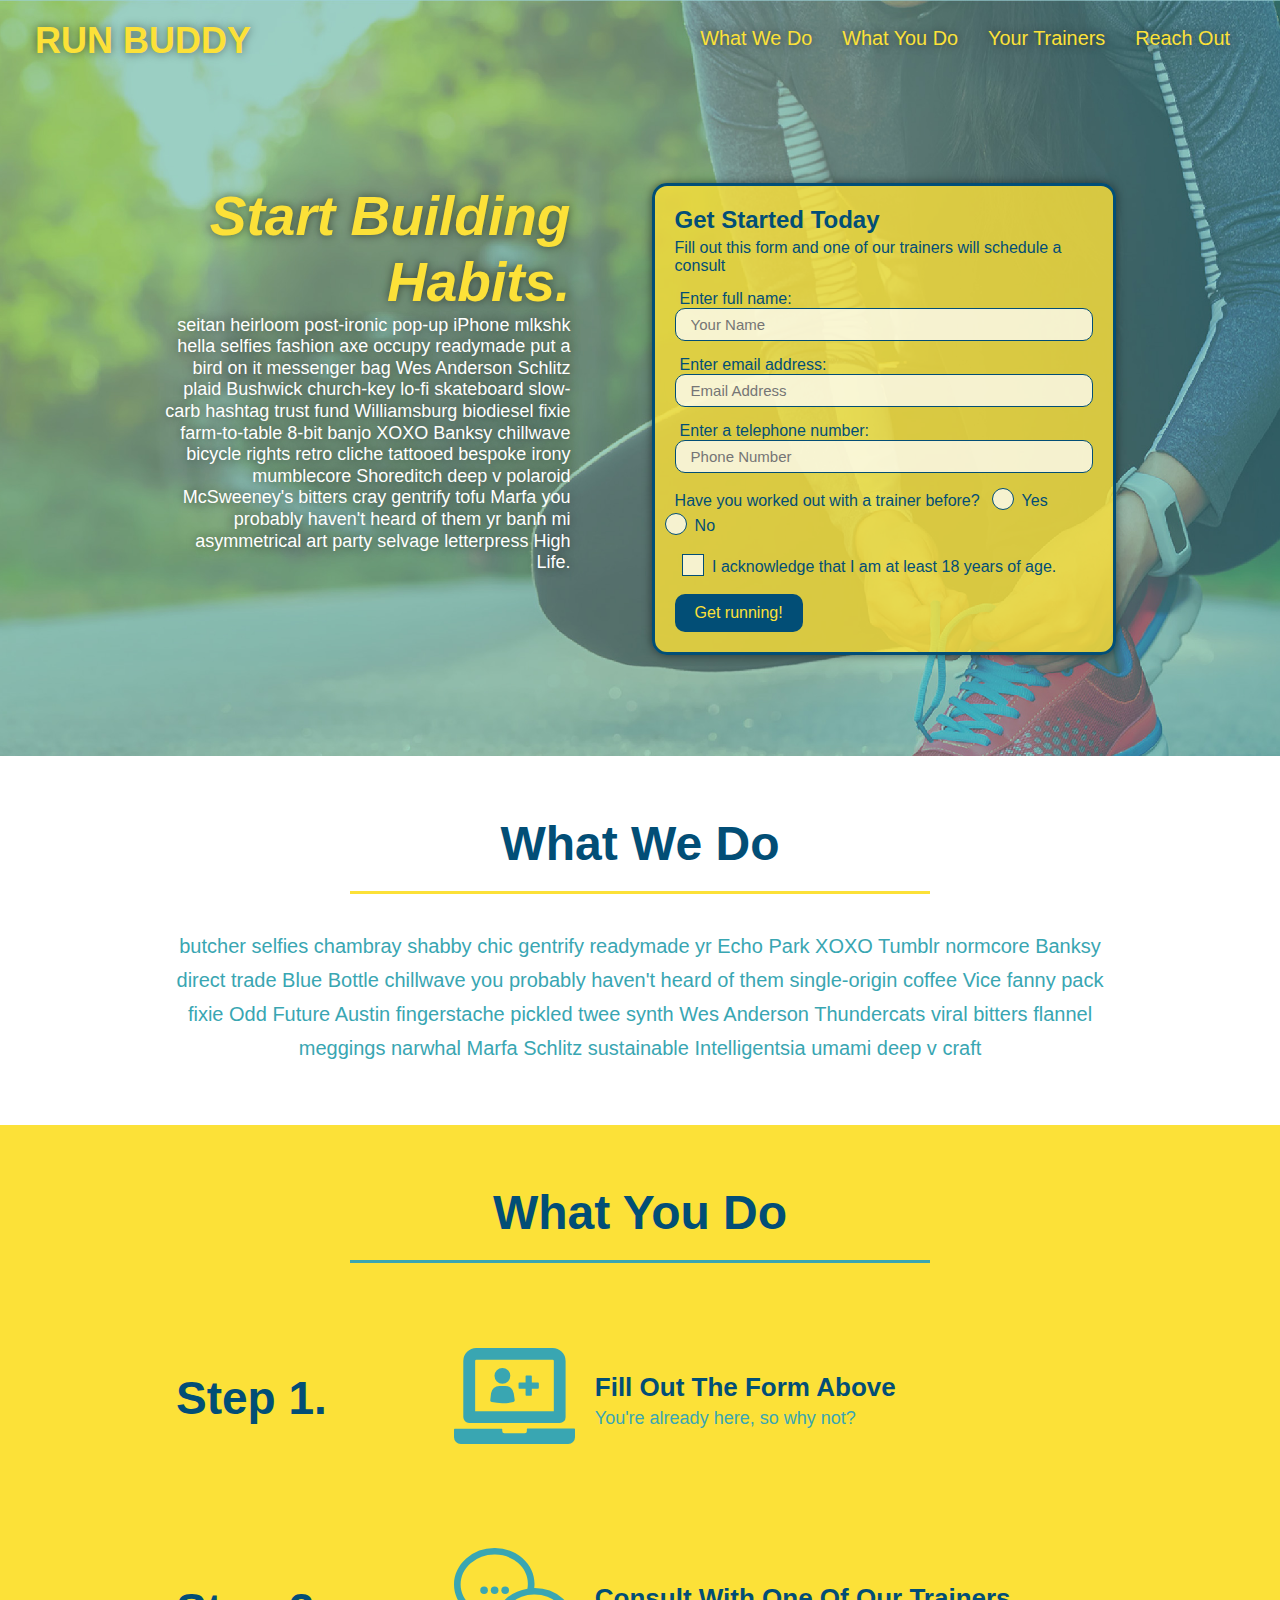
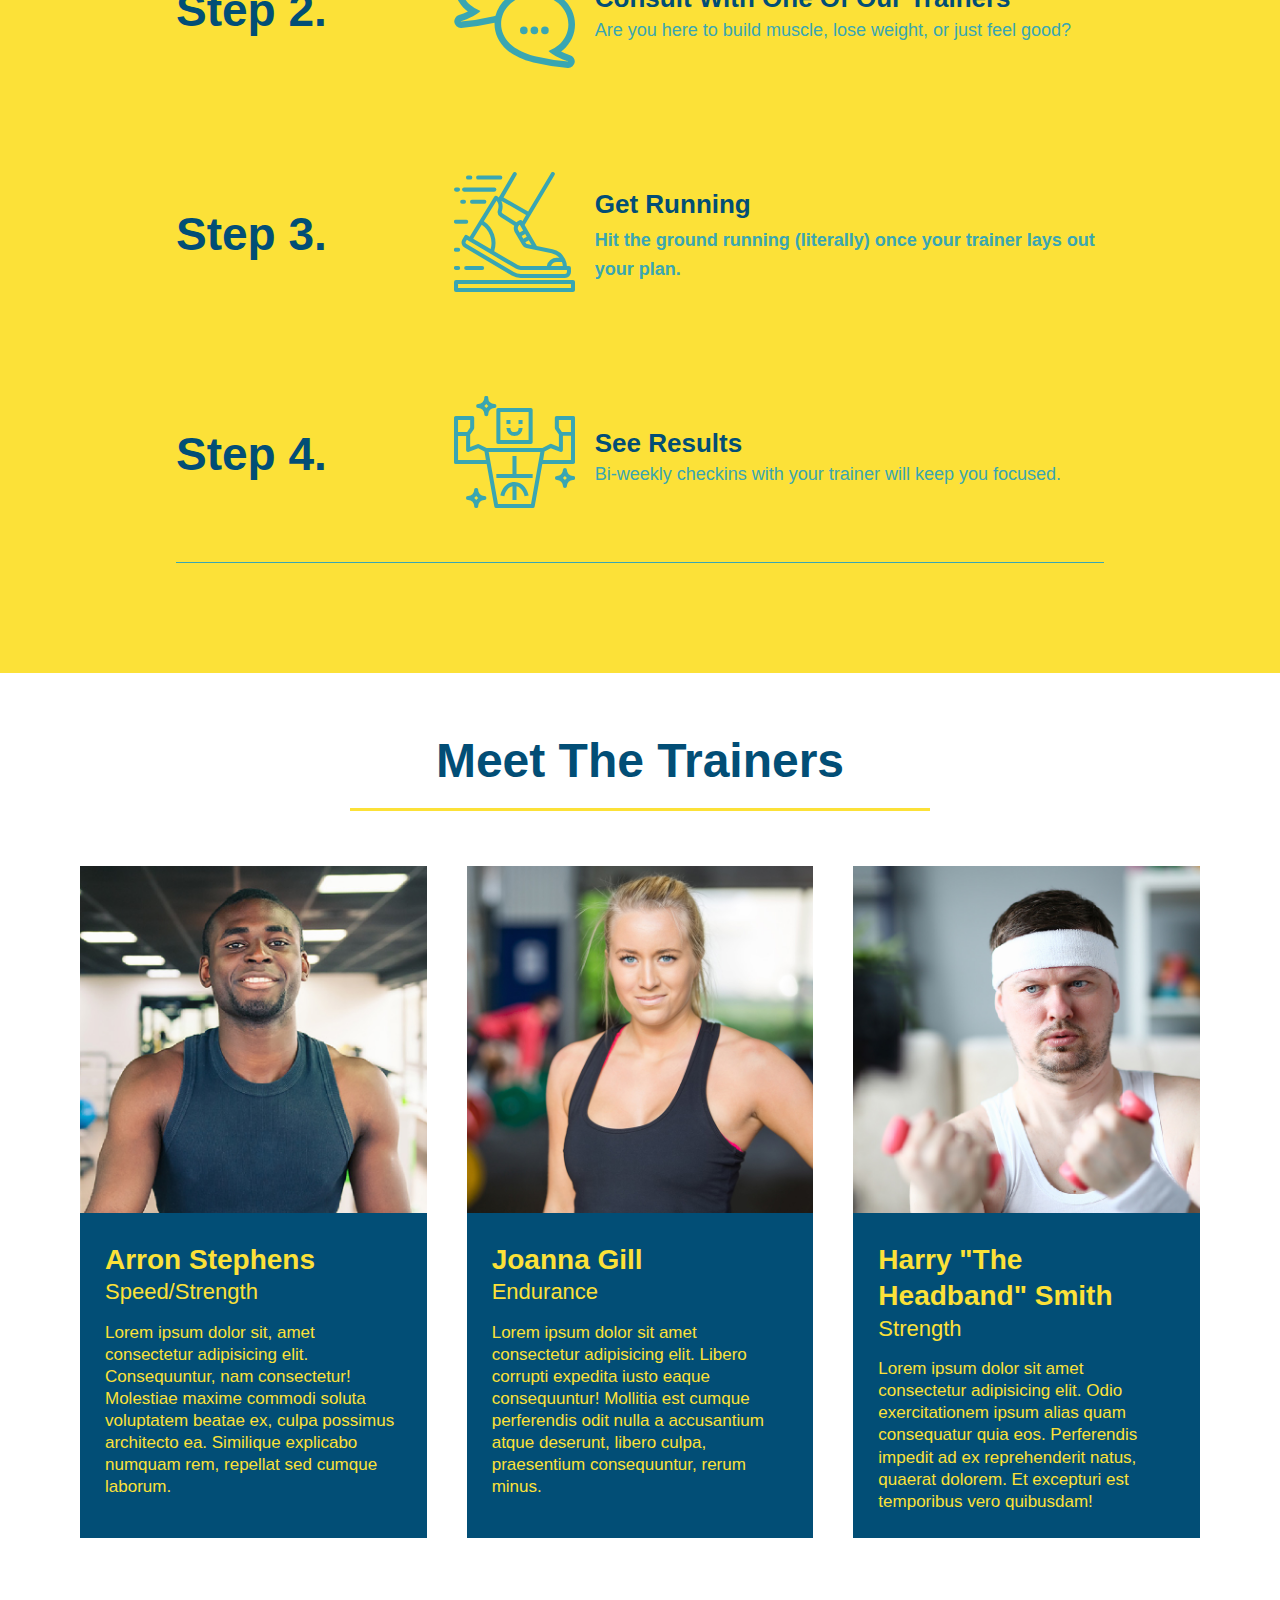
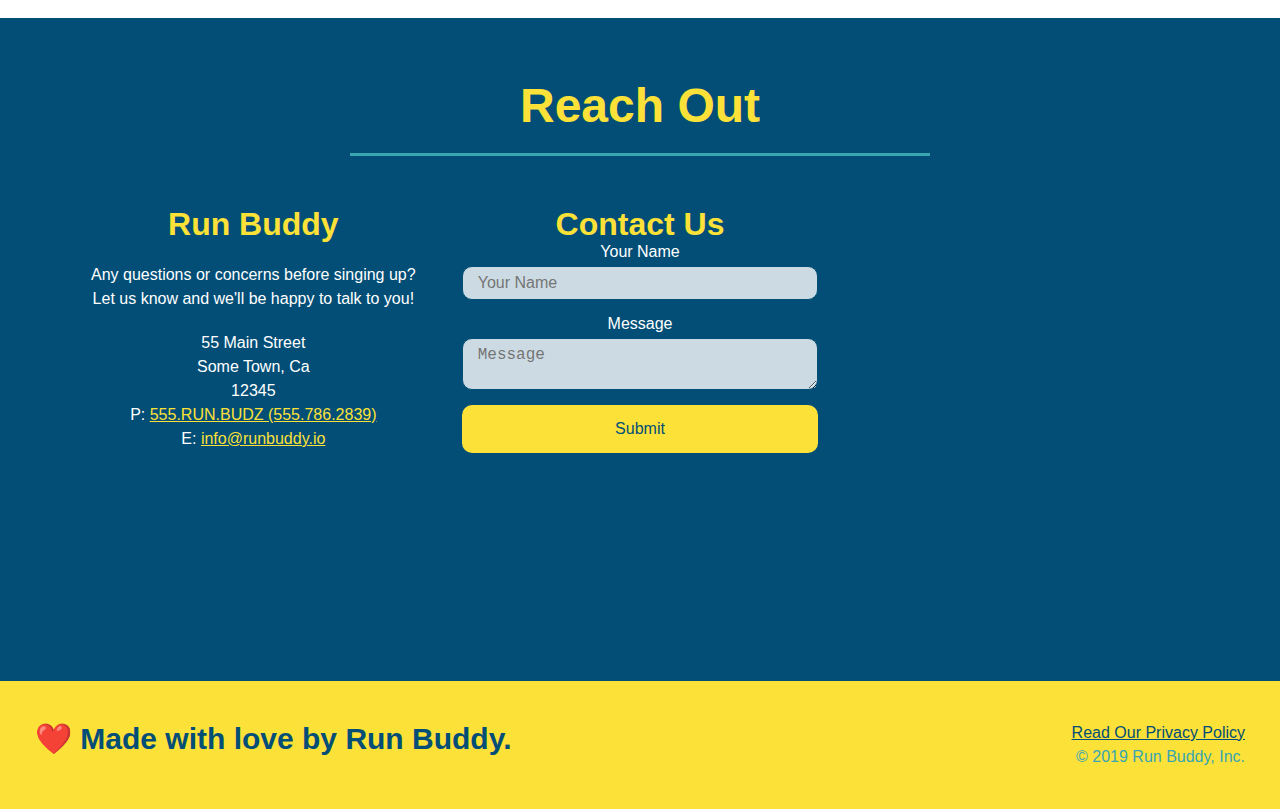
<file: index.html>
<!DOCTYPE html>
<html lang="en">
<head>
    <meta charset="UTF-8" />
    <meta name="viewport" content="width=device-width, initial-scale=1.0" />
    <title>Run Buddy</title>
    <link rel="stylesheet" href="./assets/css/style.css" />
</head>

<body>
    <!-- navigation tags - block level element -->
    <header>
        <h1>
            <a href="/">
                RUN BUDDY
            </a>
        </h1>
        <nav>
            <ul>
                <li>
                    <a href="#what-we-do">What We Do</a>
                </li>
                <li>
                    <a href="#what-you-do">What You Do</a>
                </li>
                <li>
                    <a href="#your-trainers">Your Trainers</a>
                </li>
                <li>
                    <a href="#reach-out">Reach Out</a>
                </li>
            </ul>
        </nav>
    </header>
    <!-- end navigation -->

    <!-- hero/jumbotron -->
    <section class="hero">
        <div class="hero-cta">
            <h2>Start Building Habits.</h2>
            <p>seitan heirloom post-ironic pop-up iPhone mlkshk hella selfies fashion axe occupy readymade put a bird on it messenger bag Wes Anderson Schlitz plaid Bushwick church-key lo-fi skateboard slow-carb hashtag trust fund Williamsburg biodiesel fixie farm-to-table 8-bit banjo XOXO Banksy chillwave bicycle rights retro cliche tattooed bespoke irony mumblecore Shoreditch deep v polaroid McSweeney's bitters cray gentrify tofu Marfa you probably haven't heard of them yr banh mi asymmetrical art party selvage letterpress High Life.</p>
        </div>

        <div class="hero-form">
            <h3>Get Started Today</h3>
            <p>Fill out this form and one of our trainers will schedule a consult</p>
            <form>
                <label for="name">Enter full name:</label>
                <input type="text" placeholder="Your Name" name="name" id="name" class="form-input" />
                <label for="email">Enter email address:</label>
                <input type="email" placeholder="Email Address" name="email" id="email" class="form-input" />
                <label for="phone">Enter a telephone number:</label> 
                <input type="tel" placeholder="Phone Number" name="phone" id="phone" class="form-input" />
                <p>
                    Have you worked out with a trainer before?
                    <span class="radio-wrapper">
                        <input type="radio" name="trainer-confirm" id="trainer-yes" />
                        <label for="trainer-yes">Yes</label>
                    </span>
                    <span class="radio-wrapper">
                        <input type="radio" name="trainer-confirm" id="trainer-no" />
                        <label for="trainer-no">No</label>
                    </span>
                </p>
                <p>
                    <span class="checkbox-wrapper">
                        <input type="checkbox" name="age-confirm" id="checkbox" />
                        <label for="checkbox">
                            I acknowledge that I am at least 18 years of age.
                        </label>
                    </span>
                </p>
                <button type="submit">
                    Get running!
                </button>
            </form>
        </div>   
    </section>
    <!-- end header -->

    <!-- "what we do" section -->
    <section id="what-we-do" class="intro">
        <div class="flex-row">
        <h2 class="section-title primary-border">What We Do</h2>
        </div>
        <div class="flex-row">
        <p>
            butcher selfies chambray shabby chic gentrify readymade yr Echo Park XOXO Tumblr normcore Banksy direct trade Blue 
            Bottle chillwave you probably haven't heard of them single-origin coffee Vice fanny pack fixie Odd Future Austin 
            fingerstache pickled twee synth Wes Anderson Thundercats viral bitters flannel meggings narwhal Marfa Schlitz 
            sustainable Intelligentsia umami deep v craft
        </p>
        </div>
    </section>
    <!-- end "what we do" -->

    <!-- "what you do" section-->
    <section id="what-you-do" class="steps">
        <div class="flex-row">
        <h2 class="section-title secondary-border">What You Do</h2>
        </div>

        <div class="step">
            <h3>Step 1.</h3>
            <div class="step-info">
                <div class="step-img">
                    <img src="./assets/images/step-1.svg" alt="" />
                </div>
            <div class="step-text">
                <h4>Fill Out The Form Above</h4>
                <p>You're already here, so why not?</p>
            </div>
            </div>
        </div>

        <div class="step">
            <h3>Step 2.</h3>
            <div class="step-info">
                <div class="step-img">
                    <img src="./assets/images/step-2.svg" alt="" />
                </div>
            <div class="step-text">
                <h4>Consult With One Of Our Trainers</h4>
                <p>Are you here to build muscle, lose weight, or just feel good?</p>
            </div>
            </div>
        </div>

        <div class="step">
            <h3>Step 3.</h3>
            <div class="step-info">
                <div class="step-img">
                    <img src="./assets/images/step-3.svg" alt="" />
                </div>
            <div class="step-text">
                <h4>Get Running</43>
                <p>Hit the ground running (literally) once your trainer lays out your plan.</p>
            </div>
            </div>
        </div>

        <div class="step">
            <h3>Step 4.</h3>
            <div class="step-info">
                <div class="step-img">
                    <img src="./assets/images/step-4.svg" alt="" />
                </div>
            <div class="step-text">
                <h4>See Results</h4>
                <p>Bi-weekly checkins with your trainer will keep you focused.</p>
            </div>
            </div>
        </div>
    </section>

    <!-- "meet the trainers" section -->
    <section id="your-trainers">
        <div class="flex-row">
        <h2 class="section-title primary-border">Meet The Trainers</h2>
        </div>

    <div class="trainers">
        <article class="trainer">
            <img src="./assets/images/trainer-1.jpg" alt="Arron Stepehns in his workout clothes, ready to pump iron" />
            <div class="trainer-bio">
                <h3 class="trainer-name">Arron Stephens</h3>
                <h4 class="trainer-role">Speed/Strength</h4>
                <p>Lorem ipsum dolor sit, amet consectetur adipisicing elit. Consequuntur, nam consectetur! Molestiae maxime commodi soluta voluptatem beatae ex, culpa possimus architecto ea. Similique explicabo numquam rem, repellat sed cumque laborum.</p>
            </div>
        </article>

        <!-- second trainer bio -->
        <article class="trainer">
            <img src="./assets/images/trainer-2.jpg" alt="Joanna Gill cooling off after a workout" />
            <div class="trainer-bio">
                <h3 class="trainer-name">Joanna Gill</h3>
                <h4 class="trainer-role">Endurance</h4>
                <p>Lorem ipsum dolor sit amet consectetur adipisicing elit. Libero corrupti expedita iusto eaque consequuntur! Mollitia est cumque perferendis odit nulla a accusantium atque deserunt, libero culpa, praesentium consequuntur, rerum minus.</p>
            </div>
        </article>

        <!-- thrid trainer bio -->
        <article class="trainer">
            <img src="./assets/images/trainer-3.jpg" alt="Harry Smith wearing a headband and lifting comically small pink weights" />
            <div class="trainer-bio">
                <h3 class="trainer-name">Harry "The Headband" Smith</h3>
                <h4 class="trainer-role">Strength</h4>
                <p>Lorem ipsum dolor sit amet consectetur adipisicing elit. Odio exercitationem ipsum alias quam consequatur quia eos. Perferendis impedit ad ex reprehenderit natus, quaerat dolorem. Et excepturi est temporibus vero quibusdam!</p>
            </div>
        </article>
    </div>
    </section>

    <!-- "reach out" section -->
    <section id="reach-out" class="contact">
        <div class="flex-row">
        <h2 class="section-title secondary-border">Reach Out</h2>
        </div>

        <div class="contact-info">
            <div>
                <h3>Run Buddy</h3>
                <p>Any questions or concerns before singing up? 
                <br />
                Let us know and we'll be happy to talk to you!
            </p>

            <address>55 Main Street <br/>
            Some Town, Ca <br/>
            12345 <br />
            P: <a href="tel:555.786.2839">555.RUN.BUDZ (555.786.2839)</a><br />
            E: <a href="mailto:info@runbuddy.io">info@runbuddy.io</a>
            </address>

            </div>    
        
        <div class="contact-form">
            <h3>Contact Us</h3>
            <form>
                <label for="contact-name">Your Name</label>
                <input type="text" id="contact-name" placeholder="Your Name" />

                <label for="contact-message">Message</label>
                <textarea id="contact-message" placeholder="Message"></textarea>

                <button type="submit">Submit</button>
            </form>
        </div>

            <iframe src="https://www.google.com/maps/embed?pb=!1m18!1m12!1m3!1d10581.913115860041!2d-120.42784917654262!3d37.9532818195008!2m3!1f0!2f0!3f0!3m2!1i1024!2i768!4f13.1!3m3!1m2!1s0x8090c46e315aaf1b%3A0xb32d2fcd2023b726!2sMain%20St%2C%20Jamestown%2C%20CA%2095327!5e0!3m2!1sen!2sus!4v1634749411172!5m2!1sen!2sus"
            style="border:0;" allowfullscreen></iframe>

        </div>
    </section>

    <!-- footer -->
    <footer>
        <h2>❤️ Made with love by Run Buddy.</h2>
        <div>
            <a href="./privacy-policy.html">Read Our Privacy Policy</a><br />
            &copy; 2019 Run Buddy, Inc.
        </div>
    </footer>
</body>

</html>
</file>
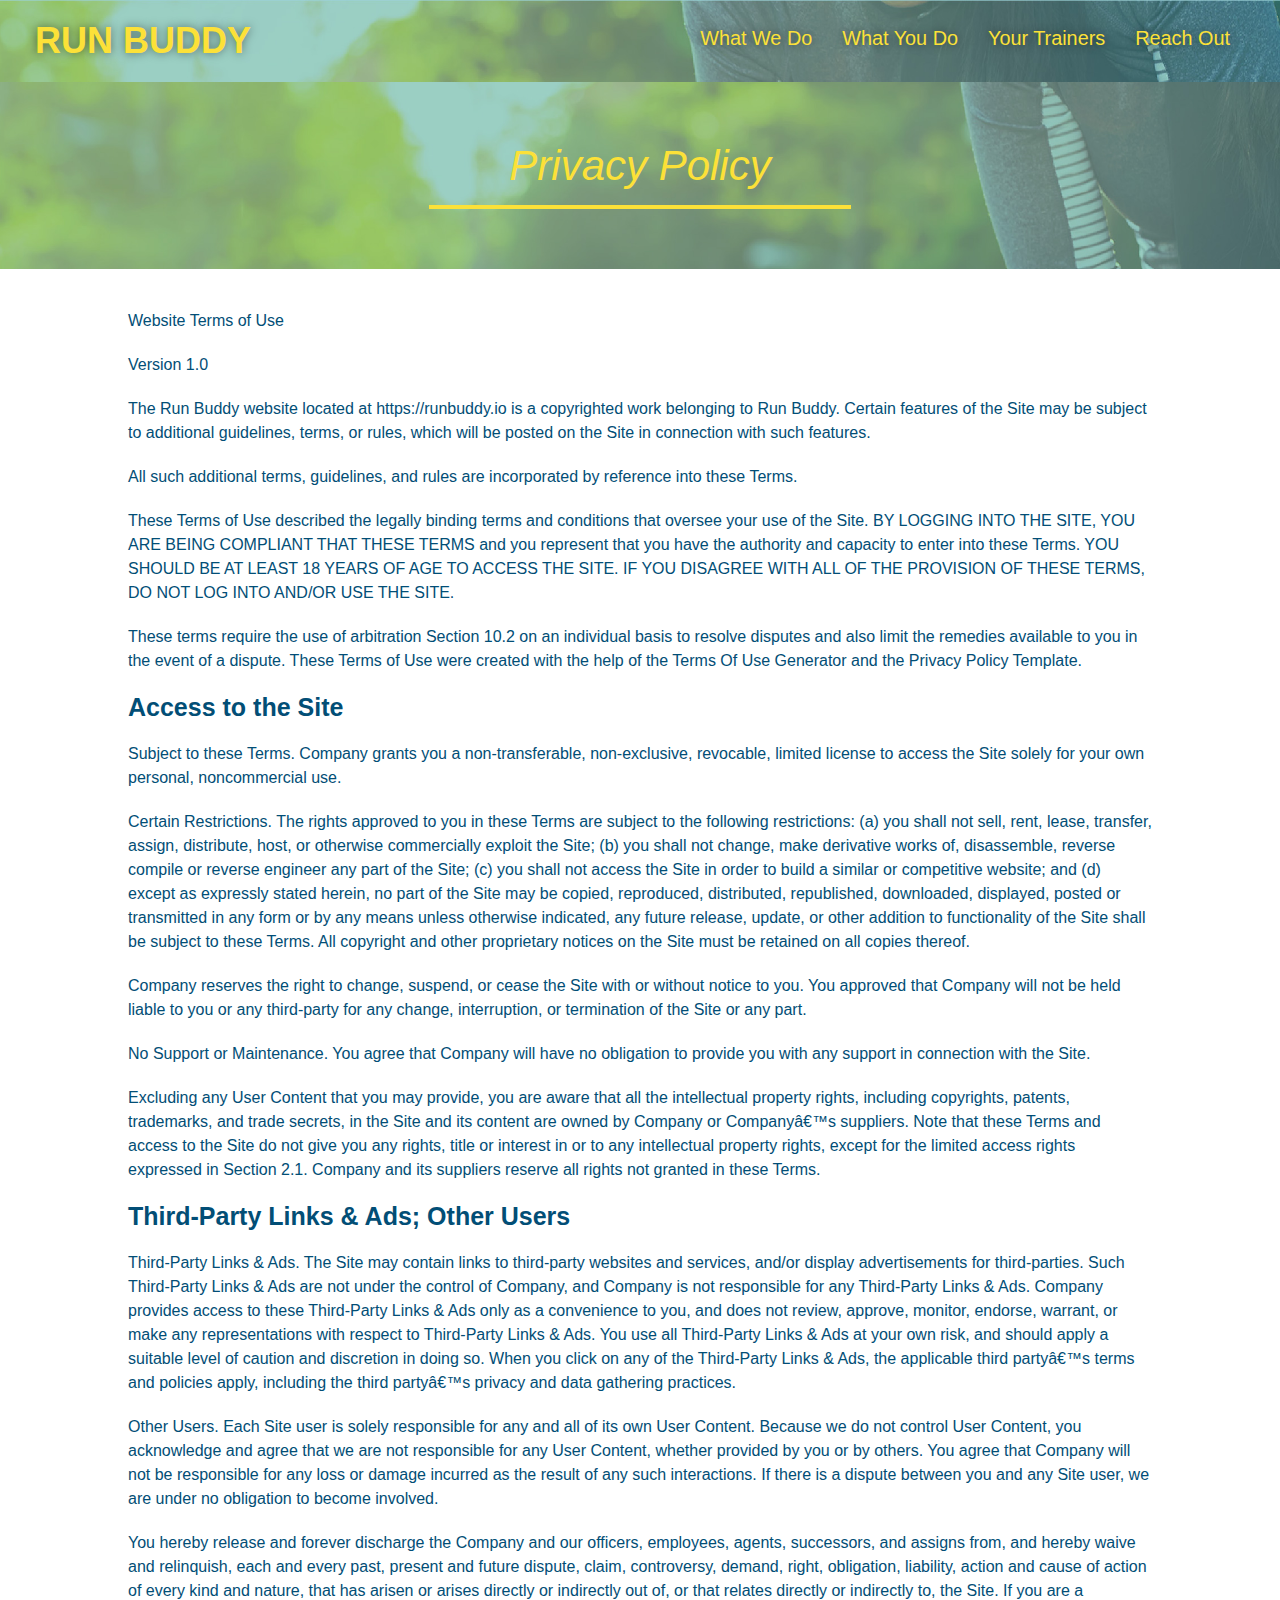
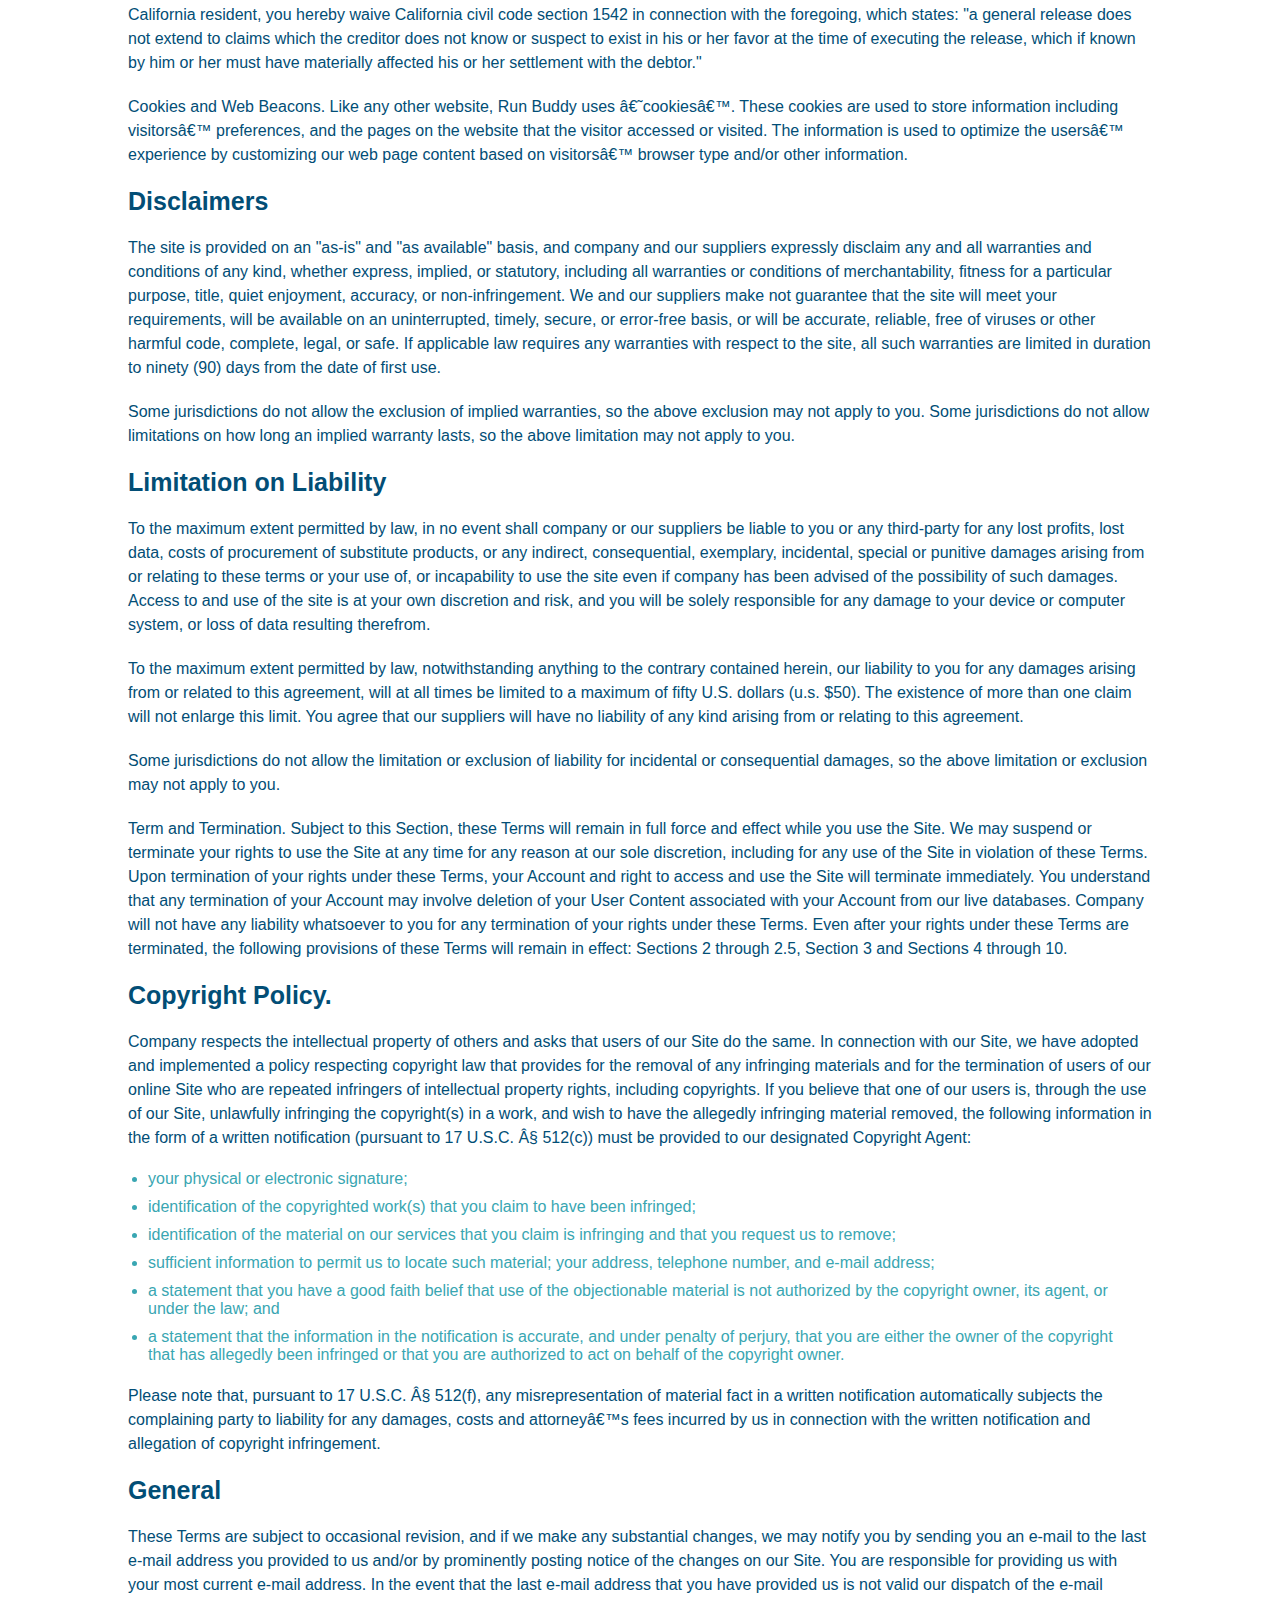
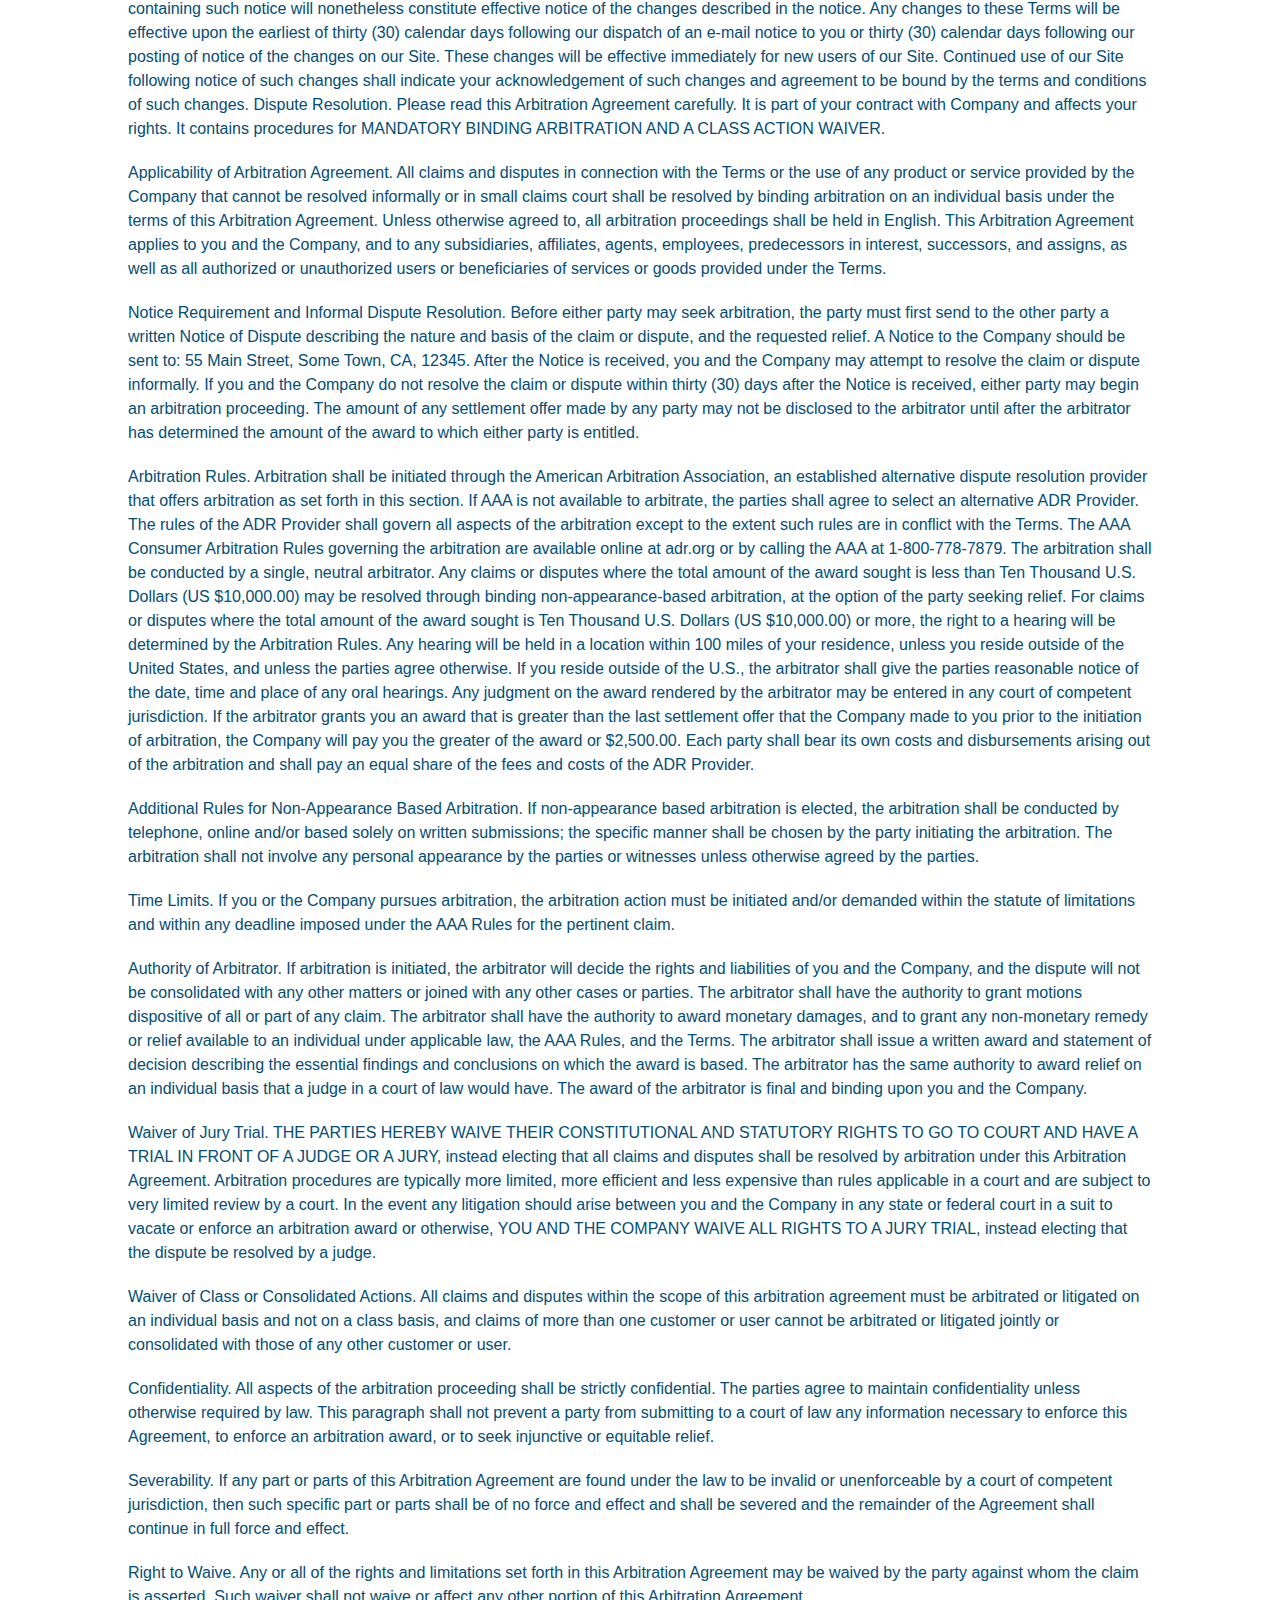
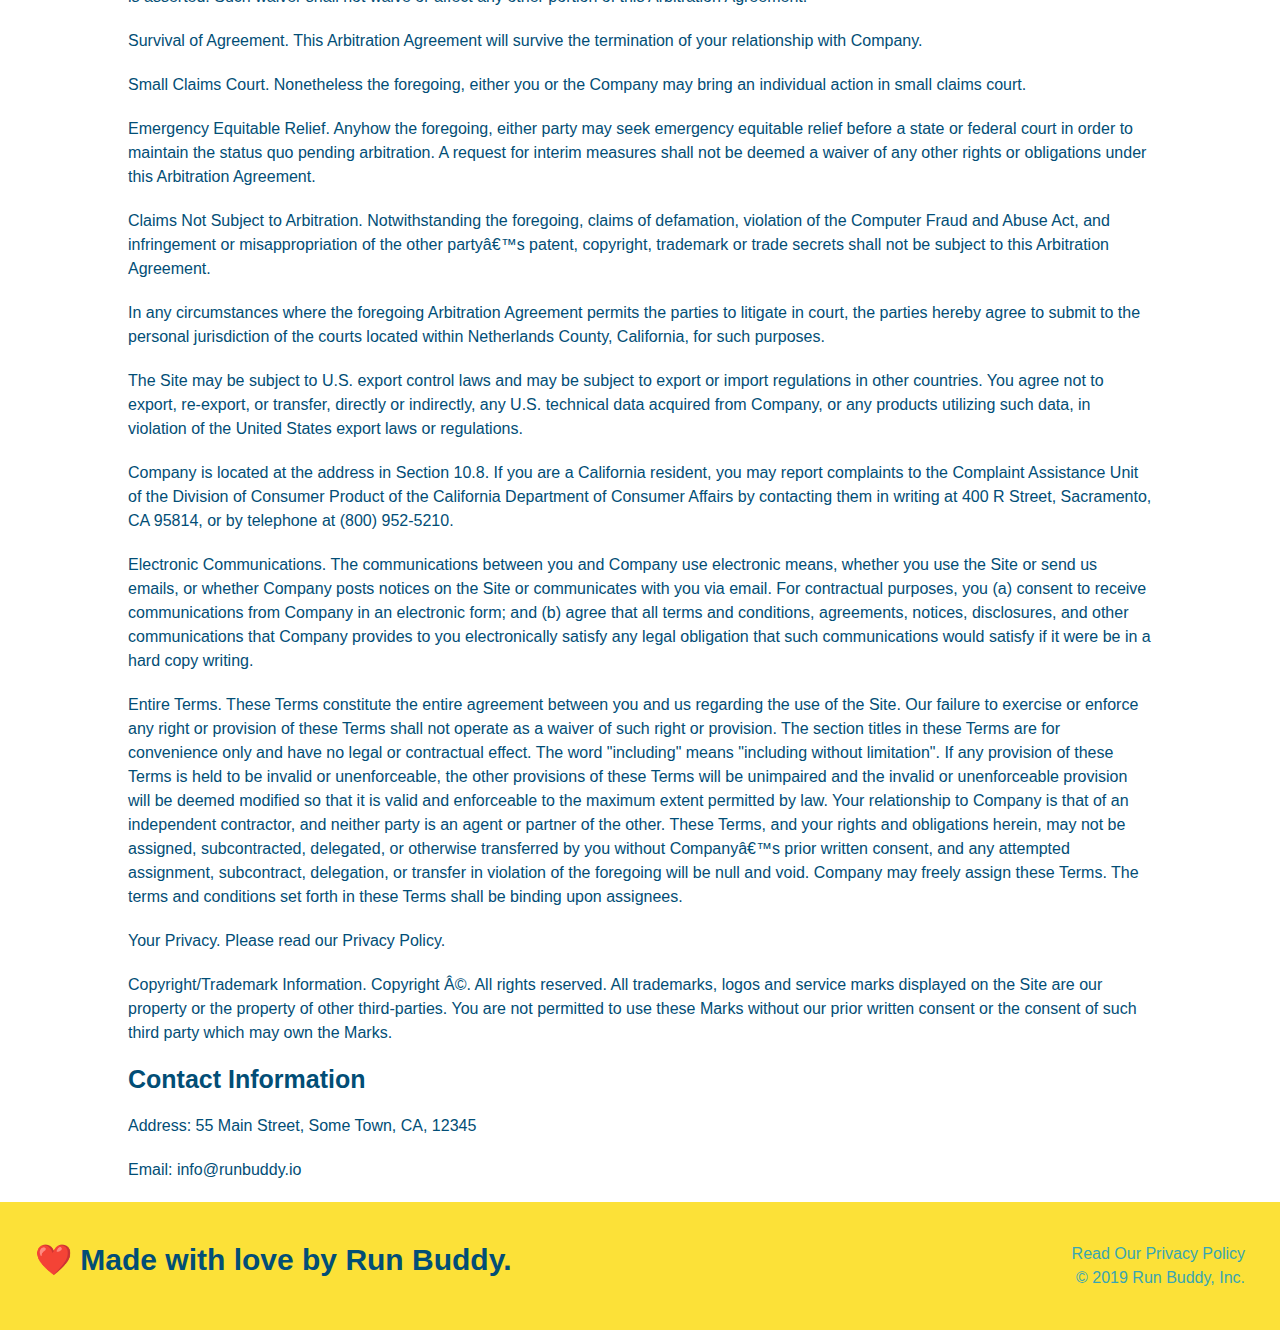
<file: privacy-policy.html>
<!DOCTYPE html>
<html lang="en-US">
<head>
        <meta charset="UTF-8" />
        <meta name="viewport" content="width=device-width, initial-scale=1.0" />
        <title>Privacy Policy - Run Buddy</title>
        <link rel="stylesheet" href="./assets/css/style.css" />
        <link rel="stylesheet" href="./assets/css/secondary-styles.css" />
</head>

<body> 
    <header>
        <h1>
            <a href="/">
                RUN BUDDY
            </a>
        </h1>
        <nav>
            <!-- Unordered list element -->
            <ul>
                <!-- List item element -->
                <li>
                    <!-- Anchor element -->
                    <a href="./index.html#what-we-do">What We Do</a>
                </li>
                <li>
                    <a href="./index.html#what-you-do">What You Do</a>
                </li>
                <li>
                    <a href="./index.html#your-trainers">Your Trainers</a>
                </li>
                <li>
                    <a href="./index.html#reach-out">Reach Out</a>
                </li>
            </ul>
        </nav>
    </header>

    <section class="hero">
        <h2 class="page-title">
            Privacy Policy
        </h2>
    </section>

    <article class="secondary-content">
       
        <p>
            Website Terms of Use
        </p>
      
        <p>
            Version 1.0
        </p>
      
        <p>
            The Run Buddy website located at https://runbuddy.io is a copyrighted work belonging to Run Buddy. Certain
            features of the Site may be subject to additional guidelines, terms, or rules, which will be posted on the Site
            in connection with such features.
        </p>
      
        <p>
            All such additional terms, guidelines, and rules are incorporated by reference into these Terms.
        </p>
      
        <p>
            These Terms of Use described the legally binding terms and conditions that oversee your use of the Site. BY
            LOGGING INTO THE SITE, YOU ARE BEING COMPLIANT THAT THESE TERMS and you represent that you have the authority
            and capacity to enter into these Terms. YOU SHOULD BE AT LEAST 18 YEARS OF AGE TO ACCESS THE SITE. IF YOU
            DISAGREE WITH ALL OF THE PROVISION OF THESE TERMS, DO NOT LOG INTO AND/OR USE THE SITE.
        </p>
      
        <p>
            These terms require the use of arbitration Section 10.2 on an individual basis to resolve disputes and also
            limit the remedies available to you in the event of a dispute. These Terms of Use were created with the help of
            the Terms Of Use Generator and the Privacy Policy Template.
        </p>
      
        <h3>
            Access to the Site
        </h3>
      
        <p>
            Subject to these Terms. Company grants you a non-transferable, non-exclusive, revocable, limited license to
            access the Site solely for your own personal, noncommercial use.
        </p>
      
        <p>
            Certain Restrictions. The rights approved to you in these Terms are subject to the following restrictions: (a)
            you shall not sell, rent, lease, transfer, assign, distribute, host, or otherwise commercially exploit the Site;
            (b) you shall not change, make derivative works of, disassemble, reverse compile or reverse engineer any part of
            the Site; (c) you shall not access the Site in order to build a similar or competitive website; and (d) except
            as expressly stated herein, no part of the Site may be copied, reproduced, distributed, republished, downloaded,
            displayed, posted or transmitted in any form or by any means unless otherwise indicated, any future release,
            update, or other addition to functionality of the Site shall be subject to these Terms. All copyright and other
            proprietary notices on the Site must be retained on all copies thereof.
        </p>
      
        <p>
            Company reserves the right to change, suspend, or cease the Site with or without notice to you. You approved
            that Company will not be held liable to you or any third-party for any change, interruption, or termination of
            the Site or any part.
        </p>
      
        <p>
            No Support or Maintenance. You agree that Company will have no obligation to provide you with any support in
            connection with the Site.
        </p>
      
        <p>
            Excluding any User Content that you may provide, you are aware that all the intellectual property rights,
            including copyrights, patents, trademarks, and trade secrets, in the Site and its content are owned by Company
            or Companyâ€™s suppliers. Note that these Terms and access to the Site do not give you any rights, title or
            interest in or to any intellectual property rights, except for the limited access rights expressed in Section
            2.1. Company and its suppliers reserve all rights not granted in these Terms.
        </p>
      
        <h3>
            Third-Party Links & Ads; Other Users
        </h3>
      
        <p>
            Third-Party Links & Ads. The Site may contain links to third-party websites and services, and/or display
            advertisements for third-parties. Such Third-Party Links & Ads are not under the control of Company, and Company
            is not responsible for any Third-Party Links & Ads. Company provides access to these Third-Party Links & Ads
            only as a convenience to you, and does not review, approve, monitor, endorse, warrant, or make any
            representations with respect to Third-Party Links & Ads. You use all Third-Party Links & Ads at your own risk,
            and should apply a suitable level of caution and discretion in doing so. When you click on any of the
            Third-Party Links & Ads, the applicable third partyâ€™s terms and policies apply, including the third partyâ€™s
            privacy and data gathering practices.
        </p>
      
        <p>
            Other Users. Each Site user is solely responsible for any and all of its own User Content. Because we do not
            control User Content, you acknowledge and agree that we are not responsible for any User Content, whether
            provided by you or by others. You agree that Company will not be responsible for any loss or damage incurred as
            the result of any such interactions. If there is a dispute between you and any Site user, we are under no
            obligation to become involved.
        </p>
      
        <p>
            You hereby release and forever discharge the Company and our officers, employees, agents, successors, and
            assigns from, and hereby waive and relinquish, each and every past, present and future dispute, claim,
            controversy, demand, right, obligation, liability, action and cause of action of every kind and nature, that has
            arisen or arises directly or indirectly out of, or that relates directly or indirectly to, the Site. If you are
            a California resident, you hereby waive California civil code section 1542 in connection with the foregoing,
            which states: "a general release does not extend to claims which the creditor does not know or suspect to exist
            in his or her favor at the time of executing the release, which if known by him or her must have materially
            affected his or her settlement with the debtor."
        </p>
      
        <p>
            Cookies and Web Beacons. Like any other website, Run Buddy uses â€˜cookiesâ€™. These cookies are used to store
            information including visitorsâ€™ preferences, and the pages on the website that the visitor accessed or visited.
            The information is used to optimize the usersâ€™ experience by customizing our web page content based on
            visitorsâ€™
            browser type and/or other information.
        </p>
      
        <h3>
            Disclaimers
        </h3>
      
        <p>
            The site is provided on an "as-is" and "as available" basis, and company and our suppliers expressly disclaim
            any and all warranties and conditions of any kind, whether express, implied, or statutory, including all
            warranties or conditions of merchantability, fitness for a particular purpose, title, quiet enjoyment, accuracy,
            or non-infringement. We and our suppliers make not guarantee that the site will meet your requirements, will be
            available on an uninterrupted, timely, secure, or error-free basis, or will be accurate, reliable, free of
            viruses or other harmful code, complete, legal, or safe. If applicable law requires any warranties with respect
            to the site, all such warranties are limited in duration to ninety (90) days from the date of first use.
        </p>
      
        <p>
            Some jurisdictions do not allow the exclusion of implied warranties, so the above exclusion may not apply to
            you. Some jurisdictions do not allow limitations on how long an implied warranty lasts, so the above limitation
            may not apply to you.
        </p>
      
        <h3>
            Limitation on Liability
        </h3>
      
        <p>
            To the maximum extent permitted by law, in no event shall company or our suppliers be liable to you or any
            third-party for any lost profits, lost data, costs of procurement of substitute products, or any indirect,
            consequential, exemplary, incidental, special or punitive damages arising from or relating to these terms or
            your use of, or incapability to use the site even if company has been advised of the possibility of such
            damages. Access to and use of the site is at your own discretion and risk, and you will be solely responsible
            for any damage to your device or computer system, or loss of data resulting therefrom.
        </p>
      
        <p>
            To the maximum extent permitted by law, notwithstanding anything to the contrary contained herein, our liability
            to you for any damages arising from or related to this agreement, will at all times be limited to a maximum of
            fifty U.S. dollars (u.s. $50). The existence of more than one claim will not enlarge this limit. You agree that
            our suppliers will have no liability of any kind arising from or relating to this agreement.
        </p>
      
        <p>
            Some jurisdictions do not allow the limitation or exclusion of liability for incidental or consequential
            damages, so the above limitation or exclusion may not apply to you.
        </p>
      
        <p>
            Term and Termination. Subject to this Section, these Terms will remain in full force and effect while you use
            the Site. We may suspend or terminate your rights to use the Site at any time for any reason at our sole
            discretion, including for any use of the Site in violation of these Terms. Upon termination of your rights under
            these Terms, your Account and right to access and use the Site will terminate immediately. You understand that
            any termination of your Account may involve deletion of your User Content associated with your Account from our
            live databases. Company will not have any liability whatsoever to you for any termination of your rights under
            these Terms. Even after your rights under these Terms are terminated, the following provisions of these Terms
            will remain in effect: Sections 2 through 2.5, Section 3 and Sections 4 through 10.
        </p>
      
        <h3>
            Copyright Policy.
        </h3>
      
        <p>
            Company respects the intellectual property of others and asks that users of our Site do the same. In connection
            with our Site, we have adopted and implemented a policy respecting copyright law that provides for the removal
            of any infringing materials and for the termination of users of our online Site who are repeated infringers of
            intellectual property rights, including copyrights. If you believe that one of our users is, through the use of
            our Site, unlawfully infringing the copyright(s) in a work, and wish to have the allegedly infringing material
            removed, the following information in the form of a written notification (pursuant to 17 U.S.C. Â§ 512(c)) must
            be provided to our designated Copyright Agent:
        </p>
      
        <ul>
            <li>
                your physical or electronic signature;
            </li>
            <li>
                identification of the copyrighted work(s) that you claim to have been infringed;
            </li>
            <li>
                identification of the material on our services that you claim is infringing and that you request us to remove;
            </li>
            <li>
                sufficient information to permit us to locate such material; your address, telephone number, and e-mail
                address;
            </li>
            <li>
                a statement that you have a good faith belief that use of the objectionable material is not authorized by the
                copyright owner, its agent, or under the law; and
            </li>
            <li>
                a statement that the information in the notification is accurate, and under penalty of perjury, that you are
                either the owner of the copyright that has allegedly been infringed or that you are authorized to act on
                behalf of the copyright owner.
            </li>
        </ul>
      
        <p>
            Please note that, pursuant to 17 U.S.C. Â§ 512(f), any misrepresentation of material fact in a written
            notification automatically subjects the complaining party to liability for any damages, costs and attorneyâ€™s
            fees incurred by us in connection with the written notification and allegation of copyright infringement.
        </p>
      
        <h3>
            General
        </h3>
      
        <p>
            These Terms are subject to occasional revision, and if we make any substantial changes, we may notify you by
            sending you an e-mail to the last e-mail address you provided to us and/or by prominently posting notice of the
            changes on our Site. You are responsible for providing us with your most current e-mail address. In the event
            that the last e-mail address that you have provided us is not valid our dispatch of the e-mail containing such
            notice will nonetheless constitute effective notice of the changes described in the notice. Any changes to these
            Terms will be effective upon the earliest of thirty (30) calendar days following our dispatch of an e-mail
            notice to you or thirty (30) calendar days following our posting of notice of the changes on our Site. These
            changes will be effective immediately for new users of our Site. Continued use of our Site following notice of
            such changes shall indicate your acknowledgement of such changes and agreement to be bound by the terms and
            conditions of such changes. Dispute Resolution. Please read this Arbitration Agreement carefully. It is part of
            your contract with Company and affects your rights. It contains procedures for MANDATORY BINDING ARBITRATION AND
            A CLASS ACTION WAIVER.
        </p>
      
        <p>
            Applicability of Arbitration Agreement. All claims and disputes in connection with the Terms or the use of any
            product or service provided by the Company that cannot be resolved informally or in small claims court shall be
            resolved by binding arbitration on an individual basis under the terms of this Arbitration Agreement. Unless
            otherwise agreed to, all arbitration proceedings shall be held in English. This Arbitration Agreement applies to
            you and the Company, and to any subsidiaries, affiliates, agents, employees, predecessors in interest,
            successors, and assigns, as well as all authorized or unauthorized users or beneficiaries of services or goods
            provided under the Terms.
        </p>
      
        <p>
            Notice Requirement and Informal Dispute Resolution. Before either party may seek arbitration, the party must
            first send to the other party a written Notice of Dispute describing the nature and basis of the claim or
            dispute, and the requested relief. A Notice to the Company should be sent to: 55 Main Street, Some Town, CA,
            12345. After the Notice is received, you and the Company may attempt to resolve the claim or dispute informally.
            If you and the Company do not resolve the claim or dispute within thirty (30) days after the Notice is received,
            either party may begin an arbitration proceeding. The amount of any settlement offer made by any party may not
            be disclosed to the arbitrator until after the arbitrator has determined the amount of the award to which either
            party is entitled.
        </p>
      
        <p>
            Arbitration Rules. Arbitration shall be initiated through the American Arbitration Association, an established
            alternative dispute resolution provider that offers arbitration as set forth in this section. If AAA is not
            available to arbitrate, the parties shall agree to select an alternative ADR Provider. The rules of the ADR
            Provider shall govern all aspects of the arbitration except to the extent such rules are in conflict with the
            Terms. The AAA Consumer Arbitration Rules governing the arbitration are available online at adr.org or by
            calling the AAA at 1-800-778-7879. The arbitration shall be conducted by a single, neutral arbitrator. Any
            claims or disputes where the total amount of the award sought is less than Ten Thousand U.S. Dollars (US
            $10,000.00) may be resolved through binding non-appearance-based arbitration, at the option of the party seeking
            relief. For claims or disputes where the total amount of the award sought is Ten Thousand U.S. Dollars (US
            $10,000.00) or more, the right to a hearing will be determined by the Arbitration Rules. Any hearing will be
            held in a location within 100 miles of your residence, unless you reside outside of the United States, and
            unless the parties agree otherwise. If you reside outside of the U.S., the arbitrator shall give the parties
            reasonable notice of the date, time and place of any oral hearings. Any judgment on the award rendered by the
            arbitrator may be entered in any court of competent jurisdiction. If the arbitrator grants you an award that is
            greater than the last settlement offer that the Company made to you prior to the initiation of arbitration, the
            Company will pay you the greater of the award or $2,500.00. Each party shall bear its own costs and
            disbursements arising out of the arbitration and shall pay an equal share of the fees and costs of the ADR
            Provider.
        </p>
      
        <p>
            Additional Rules for Non-Appearance Based Arbitration. If non-appearance based arbitration is elected, the
            arbitration shall be conducted by telephone, online and/or based solely on written submissions; the specific
            manner shall be chosen by the party initiating the arbitration. The arbitration shall not involve any personal
            appearance by the parties or witnesses unless otherwise agreed by the parties.
        </p>
      
        <p>
            Time Limits. If you or the Company pursues arbitration, the arbitration action must be initiated and/or demanded
            within the statute of limitations and within any deadline imposed under the AAA Rules for the pertinent claim.
        </p>
      
        <p>
            Authority of Arbitrator. If arbitration is initiated, the arbitrator will decide the rights and liabilities of
            you and the Company, and the dispute will not be consolidated with any other matters or joined with any other
            cases or parties. The arbitrator shall have the authority to grant motions dispositive of all or part of any
            claim. The arbitrator shall have the authority to award monetary damages, and to grant any non-monetary remedy
            or relief available to an individual under applicable law, the AAA Rules, and the Terms. The arbitrator shall
            issue a written award and statement of decision describing the essential findings and conclusions on which the
            award is based. The arbitrator has the same authority to award relief on an individual basis that a judge in a
            court of law would have. The award of the arbitrator is final and binding upon you and the Company.
        </p>
      
        <p>
            Waiver of Jury Trial. THE PARTIES HEREBY WAIVE THEIR CONSTITUTIONAL AND STATUTORY RIGHTS TO GO TO COURT AND HAVE
            A TRIAL IN FRONT OF A JUDGE OR A JURY, instead electing that all claims and disputes shall be resolved by
            arbitration under this Arbitration Agreement. Arbitration procedures are typically more limited, more efficient
            and less expensive than rules applicable in a court and are subject to very limited review by a court. In the
            event any litigation should arise between you and the Company in any state or federal court in a suit to vacate
            or enforce an arbitration award or otherwise, YOU AND THE COMPANY WAIVE ALL RIGHTS TO A JURY TRIAL, instead
            electing that the dispute be resolved by a judge.
        </p>
      
        <p>
            Waiver of Class or Consolidated Actions. All claims and disputes within the scope of this arbitration agreement
            must be arbitrated or litigated on an individual basis and not on a class basis, and claims of more than one
            customer or user cannot be arbitrated or litigated jointly or consolidated with those of any other customer or
            user.
        </p>
      
        <p>
            Confidentiality. All aspects of the arbitration proceeding shall be strictly confidential. The parties agree to
            maintain confidentiality unless otherwise required by law. This paragraph shall not prevent a party from
            submitting to a court of law any information necessary to enforce this Agreement, to enforce an arbitration
            award, or to seek injunctive or equitable relief.
        </p>
      
        <p>
            Severability. If any part or parts of this Arbitration Agreement are found under the law to be invalid or
            unenforceable by a court of competent jurisdiction, then such specific part or parts shall be of no force and
            effect and shall be severed and the remainder of the Agreement shall continue in full force and effect.
        </p>
      
        <p>
            Right to Waive. Any or all of the rights and limitations set forth in this Arbitration Agreement may be waived
            by the party against whom the claim is asserted. Such waiver shall not waive or affect any other portion of this
            Arbitration Agreement.
        </p>
      
        <p>
            Survival of Agreement. This Arbitration Agreement will survive the termination of your relationship with
            Company.
        </p>
      
        <p>
            Small Claims Court. Nonetheless the foregoing, either you or the Company may bring an individual action in small
            claims court.
        </p>
      
        <p>
            Emergency Equitable Relief. Anyhow the foregoing, either party may seek emergency equitable relief before a
            state or federal court in order to maintain the status quo pending arbitration. A request for interim measures
            shall not be deemed a waiver of any other rights or obligations under this Arbitration Agreement.
        </p>
      
        <p>
            Claims Not Subject to Arbitration. Notwithstanding the foregoing, claims of defamation, violation of the
            Computer Fraud and Abuse Act, and infringement or misappropriation of the other partyâ€™s patent, copyright,
            trademark or trade secrets shall not be subject to this Arbitration Agreement.
        </p>
      
        <p>
            In any circumstances where the foregoing Arbitration Agreement permits the parties to litigate in court, the
            parties hereby agree to submit to the personal jurisdiction of the courts located within Netherlands County,
            California, for such purposes.
        </p>
      
        <p>
            The Site may be subject to U.S. export control laws and may be subject to export or import regulations in other
            countries. You agree not to export, re-export, or transfer, directly or indirectly, any U.S. technical data
            acquired from Company, or any products utilizing such data, in violation of the United States export laws or
            regulations.
        </p>
      
        <p>
            Company is located at the address in Section 10.8. If you are a California resident, you may report complaints
            to the Complaint Assistance Unit of the Division of Consumer Product of the California Department of Consumer
            Affairs by contacting them in writing at 400 R Street, Sacramento, CA 95814, or by telephone at (800) 952-5210.
        </p>
      
        <p>
            Electronic Communications. The communications between you and Company use electronic means, whether you use the
            Site or send us emails, or whether Company posts notices on the Site or communicates with you via email. For
            contractual purposes, you (a) consent to receive communications from Company in an electronic form; and (b)
            agree that all terms and conditions, agreements, notices, disclosures, and other communications that Company
            provides to you electronically satisfy any legal obligation that such communications would satisfy if it were be
            in a hard copy writing.
        </p>
      
        <p>
            Entire Terms. These Terms constitute the entire agreement between you and us regarding the use of the Site. Our
            failure to exercise or enforce any right or provision of these Terms shall not operate as a waiver of such right
            or provision. The section titles in these Terms are for convenience only and have no legal or contractual
            effect. The word "including" means "including without limitation". If any provision of these Terms is held to be
            invalid or unenforceable, the other provisions of these Terms will be unimpaired and the invalid or
            unenforceable provision will be deemed modified so that it is valid and enforceable to the maximum extent
            permitted by law. Your relationship to Company is that of an independent contractor, and neither party is an
            agent or partner of the other. These Terms, and your rights and obligations herein, may not be assigned,
            subcontracted, delegated, or otherwise transferred by you without Companyâ€™s prior written consent, and any
            attempted assignment, subcontract, delegation, or transfer in violation of the foregoing will be null and void.
            Company may freely assign these Terms. The terms and conditions set forth in these Terms shall be binding upon
            assignees.
        </p>
      
        <p>
            Your Privacy. Please read our Privacy Policy.
        </p>
      
        <p>
            Copyright/Trademark Information. Copyright Â©. All rights reserved. All trademarks, logos and service marks
            displayed on the Site are our property or the property of other third-parties. You are not permitted to use
            these Marks without our prior written consent or the consent of such third party which may own the Marks.
        </p>
      
        <h3>
            Contact Information
        </h3>
      
        <p>
            Address: 55 Main Street, Some Town, CA, 12345
        </p>
      
        <p>
            Email: info@runbuddy.io
        </p>

    </article>

    <!-- footer -->
    <footer>
        <h2>❤️ Made with love by Run Buddy.</h2>
        <div>
            Read Our Privacy Policy<br />
            &copy; 2019 Run Buddy, Inc.
        </div>
    </footer>
    </body>
</html>
</file>
<file: assets/css/style.css>
:root {
    --primary-color: #fce138;
    --secondary-color: #024e76;
    --tertiary-color: #39a6b2;
}

* {
    margin: 0;
    padding: 0;
    box-sizing: border-box;
}

body {
    color: var(--tertiary-color);
    font-family: Helvetica, Arial, sans-serif;
}

/* Header / Navbar Styles Start */
header {
    padding: 20px 35px;
    background-color: var(--tertiary-color);
    display: flex;
    justify-content: space-between;
    flex-wrap: wrap;
    position: -webkit-sticky;
    position: sticky;
    top: 0;
    background-image: url("../images/hero-bg.jpg");
    background-size: cover;
    background-attachment: fixed;
    background-position: 80%;
    z-index: 9999;
}

header h1 {
    font-weight: bold;
    font-size: 36px;
    color: var(--primary-color);
    margin: 0;
    text-shadow: 0 0 10px rgba(0, 0, 0, 0.5);
}

header a {
    text-decoration: none;
    color: var(--primary-color);
}

header nav {
    margin: 7px 0;
}

header nav ul {
    display: flex;
    flex-wrap: wrap;
    justify-content: space-between;
    align-items: center;
    list-style: none;
}

header nav ul li a {
    padding: 10px 15px;
    font-weight: lighter;
    font-size: 1.55vw;
    text-shadow: 0 0 10px rgba(0, 0, 0, 0.5);
}

header nav ul li a:hover {
    background: var(--primary-color);
    color: var(--secondary-color);
    border-radius: 15px;
    text-shadow: none;
}

/* Header / Navbar Styles End */


/* Footer Styles Start */
footer {
    background : var(--primary-color);
    width: 100%;
    padding: 40px 35px;
    display: flex;
    justify-content: space-between;
    flex-wrap: wrap;
}

footer h2 {
    color: var(--secondary-color);
    font-size: 30px;
    margin: 0;
}

footer div {
    line-height: 1.5;
    text-align: right;
}

footer a {
    color: var(--secondary-color);
}

/* End Footer Styles */

/* Style All Section Tags */
section {
    padding: 60px;
}

/* Hero Styles Start */
.hero {
    background-image: url("../images/hero-bg.jpg");
    background-size: cover;
    background-attachment: fixed;
    background-position: 80%;
    display: flex;
    justify-content: center;
    flex-wrap: wrap;
    align-items: flex-start;
}

.hero-cta {
    width: 35%;
    text-align: right;
    margin: 3.5%;
    color: #fff;
    font-size: 18px;
    line-height: 1.2;
    text-shadow: 0 0 10px rgba(0, 0, 0, 0.5);
}

.hero-cta h2 {
    font-style: italic;
    font-size: 55px;
    color: var(--primary-color);
}

.hero-form {
    background-color: rgba(252, 225, 56, 0.8);
    padding: 20px;
    width: 40%;
    color: var(--secondary-color);
    border: 3px solid var(--secondary-color);
    margin: 3.5%;
    box-shadow: 0 0 10px rgba(0, 0, 0, 0.5);
    border-radius: 15px;
}

.hero-form h3 {
    font-size: 24px;
    margin: 0;
}

.hero-form p {
    margin: 5px 0 15px 0;
}

.form-input {
    border: 1px solid var(--secondary-color);
    display: block;
    padding: 7px 15px;
    font-size: 15px;
    color: var(--secondary-color);
    width: 100%;
    margin-bottom: 15px;
    border-radius: 10px;
    background-color: rgba(255, 255, 255, 0.75);
}

.form-input:focus {
    background-color: rgba(255, 255, 255, 1);
    outline: none;
}

.hero-form label {
    margin: 0 5px;
}

.hero-form button {
    color: var(--primary-color);
    background-color: var(--secondary-color);
    border: none;
    padding: 10px 20px;
    font-size: 16px;
    border-radius: 10px;
}

.her-form button:hover {
    background-color: var(--tertiary-color);
}

.checkbox-wrapper input, .radio-wrapper input {
    opacity: 0;
}

.checkbox-wrapper label, .radio-wrapper label {
    position: relative;
    left: 10px;
    margin: 10px;
    line-height: 1.6;
}

.checkbox-wrapper label::before, .radio-wrapper label::before {
    content: "";
    height: 20px;
    width: 20px;
    background: rgba(255, 255, 255, 0.75);
    border: 1px solid var(--secondary-color);
    position: absolute;
    top: -4px;
    left: -30px;
}

.radio-wrapper label::before {
    border-radius: 50%;
}

.radio-wrapper label::after {
    content:"";
    width: 20px;
    height: 20px;
    border-radius: 50%;
    background: var(--secondary-color);
    position: absolute;
    left: -29px;
    top: -3px;
    background-image: radial-gradient(circle, var(--tertiary-color), var(--secondary-color));
}

.checkbox-wrapper label::after {
    content: "";
    height: 6px;
    width: 14px;
    border-left: 2px solid var(--secondary-color);
    border-bottom: 2px solid var(--secondary-color);
    position: absolute;
    left: -26px;
    top: 1px;
    transform: rotate(-58deg);
}

.checkbox-wrapper input + label::after,
.radio-wrapper input + label::after {
    content: none;
}

.checkbox-wrapper input:checked + label::after,
.radio-wrapper input:checked + label::after {
    content: "";
}

/* Hero Styles End */


/* Section Styles Start */
.section-title {
    font-size: 48px;
    color: var(--secondary-color);
    border-bottom: 3px solid;
    padding-bottom: 20px;
    text-align: center;
    margin: 0 auto 35px auto;
    width: 50%;
}

.primary-border {
    border-color: var(--primary-color);
}

.secondary-border {
    border-color: var(--tertiary-color);
}

/* Section Styles End */


/* What We Do Styles */
.intro p {
    line-height: 1.7;
    color: var(--tertiary-color);
    width: 80%;
    font-size: 20px;
    margin: 0 auto;
    text-align: center;
}
/* What We Do Styles End */


/* What You Do Styles Start */
.steps {
    background-color: var(--primary-color);
}

.step {
    margin: 50px auto;
    padding-bottom: 50px;
    width: 80%;
    display: flex;
    flex-wrap: wrap;
    align-items: center;
    justify-content: space-between;
}

.step:last-child {
    border-bottom: 1px solid var(--tertiary-color);
}

.step h3{
    color: var(--secondary-color);
    font-size: 46px;
    flex: 1 30%;
}

.step-info {
    flex: 2 70%;
    display: flex;
    flex-wrap: wrap;
    align-items: center;
}

.step-img {
    flex: 1 12%;
    margin-right: 20px;
}

.step-img img {
    max-width: 100%;
}

.step-text {
    flex: 12;
}

.step-text p {
    color: var(--tertiary-color);
    font-size: 18px;
}

.step-text h4 {
    font-size: 26px;
    line-height: 1.6;
    color: var(--secondary-color);
}

/* What You Do Styles End */


/* Meet The Trainers Start */
.trainers {
    width: 100%;
    margin: 0 auto;
    display: flex;
    flex-wrap: wrap;
    justify-content: space-around;
}

.trainer {
    margin: 20px;
    background-color: var(--secondary-color);
    color: var(--primary-color);
    flex: 1;
}

.trainer img {
    width: 100%;
}

.trainer-bio {
    padding: 25px;
    line-height: 1.3;
}

.trainer-bio h3 {
    font-size: 28px;
}

.trainer-bio h4 {
    font-weight: lighter;
    font-size: 22px;
    margin-bottom: 15px;
}

.trainer-bio p {
    font-size: 17px;
}

/* Trainer Styles End */


/* REACH OUT STYLES START */
.contact {
    background-color: var(--secondary-color);
    text-align: center;
}

.contact h2 {
    color:var(--primary-color);
}

.contact-info {
    display: flex;
    justify-content: space-between;
    flex-wrap: wrap;
}

.contact-info > * {
    flex: 1;
    margin: 15px;
}

.contact-info iframe {
    height: 400px;
}

.contact-info div {
    color: white;
}

.contact h3 {
    color: var(--primary-color);
    font-size: 32px;
}

.contact-info p, .contact-info address {
    margin: 20px 0;
    line-height: 1.5;
    font-size: 16px;
    font-style: normal;
}

.contact-info a {
    color: var(--primary-color)
}

.contact-form input, .contact-form textarea {
    border: 1px solid var(--secondary-color);
    display: block;
    padding: 7px 15px;
    font-size: 16px;
    color: var(--secondary-color);
    width: 100%;
    margin-bottom: 15px;
    margin-top: 5px;
    border-radius: 10px;
    background-color:rgba(255, 255, 255, 0.8);
}

.contact-form input:focus, .contact-form textarea:focus {
    background-color: rgba(255,255,255, 1);
    outline: none;
}

.contact-form button {
    width: 100%;
    border: none;
    background: var(--primary-color);
    color: var(--secondary-color);
    text-align: center;
    padding: 15px 0;
    font-size: 16px;
    border-radius: 10px;
}

.contact-form button:hover {
    color: var(--primary-color);
    background: var(--tertiary-color);
}

/* REACH OUT STYLES END */


/* Utilities */
.text-left {
    text-align: left;
}

.text-right {
    text-align: right;
}

.flex-row {
    display:flex;
}

/* MEDIA QUERY FOR SMALLER DESKTOP SCREENS AND SMALLER */
@media screen and (max-width: 980px) {
    header {
        padding-bottom: 0;
        justify-content: center;
        position: relative;
    }

    header h1 {
        width: 100%;
        text-align: center;
    }

    header nav ul {
        margin-top: 20px;
        width: 100%;
        justify-content: center;
    }

    header nav ul li a {
        font-size: 20px;
    }

    footer h2, footer div {
        text-align: center;
        width: 100%;
    }

    .hero-cta, .hero-form {
        width: 100%;
    }

    .hero-cta {
        text-align: center;
    }

    .section-title {
        width: 80%;
    }

    .trainer {
        flex: 0 70%;
    }

    .contact-info iframe {
        flex: 1 100%;
    }
}

/* MEDIA QUERY FOR TABLETS AND SMALLER */
@media screen and (max-width: 768px) {
    section {
        padding: 30px 15px;
    }
    
    .steps h3 {
        flex: 1 100%;
        text-align: center;
    }

    .step-info {
        flex: 2 100%;
        text-align: center;
        justify-content: center;
    }

    .step-img {
        flex: 0 32%;
        margin-right: 0;
        margin-top: 15px;
        margin-bottom: 15px;
    }

    .step-text {
        flex: 100%;
    }
}

/* MEDIA QUERY FOR MOBILE PHONES AND SMALLER */
@media screen and (max-width: 575px) {
    .hero-form button {
        width: 100%;
    }

    .section-title {
        width: 95%;
    }

    .intro p {
        width: 100%;
    }

    .trainer {
        flex: 0 100%;
    }

    .contact-info {
        text-align: center;
    }

    .contact-info > * {
        flex: 0 100%;
    }

    .contact-form {
        order: 3;
    }
}
</file>
<file: assets/css/secondary-styles.css>
.hero {
    background-position: bottom;
    height: auto;
    text-align: center;
    margin-bottom: 40px;
}

.page-title {
    color: #fce138;
    display: inline-block;
    border-bottom: 4px solid #fce138;
    padding: 0 80px 15px 80px;
    font-weight: normal;
    font-size: 42px;
    font-style: italic;
}

.secondary-content {
    width: 80%;
    margin: 0 auto;
    color: #024e76;
}

.secondary-content h3 {
    font-size: 25px;
    margin: 20px 0;
}

.secondary-content p {
    font-size: 16px;
    line-height: 1.5;
    margin: 20px 0;
}

.secondary-content ul {
    margin: 15px 20px;
}

.secondary-content li {
    color: #39a6b2;
    margin: 10px 0;
}
</file>
